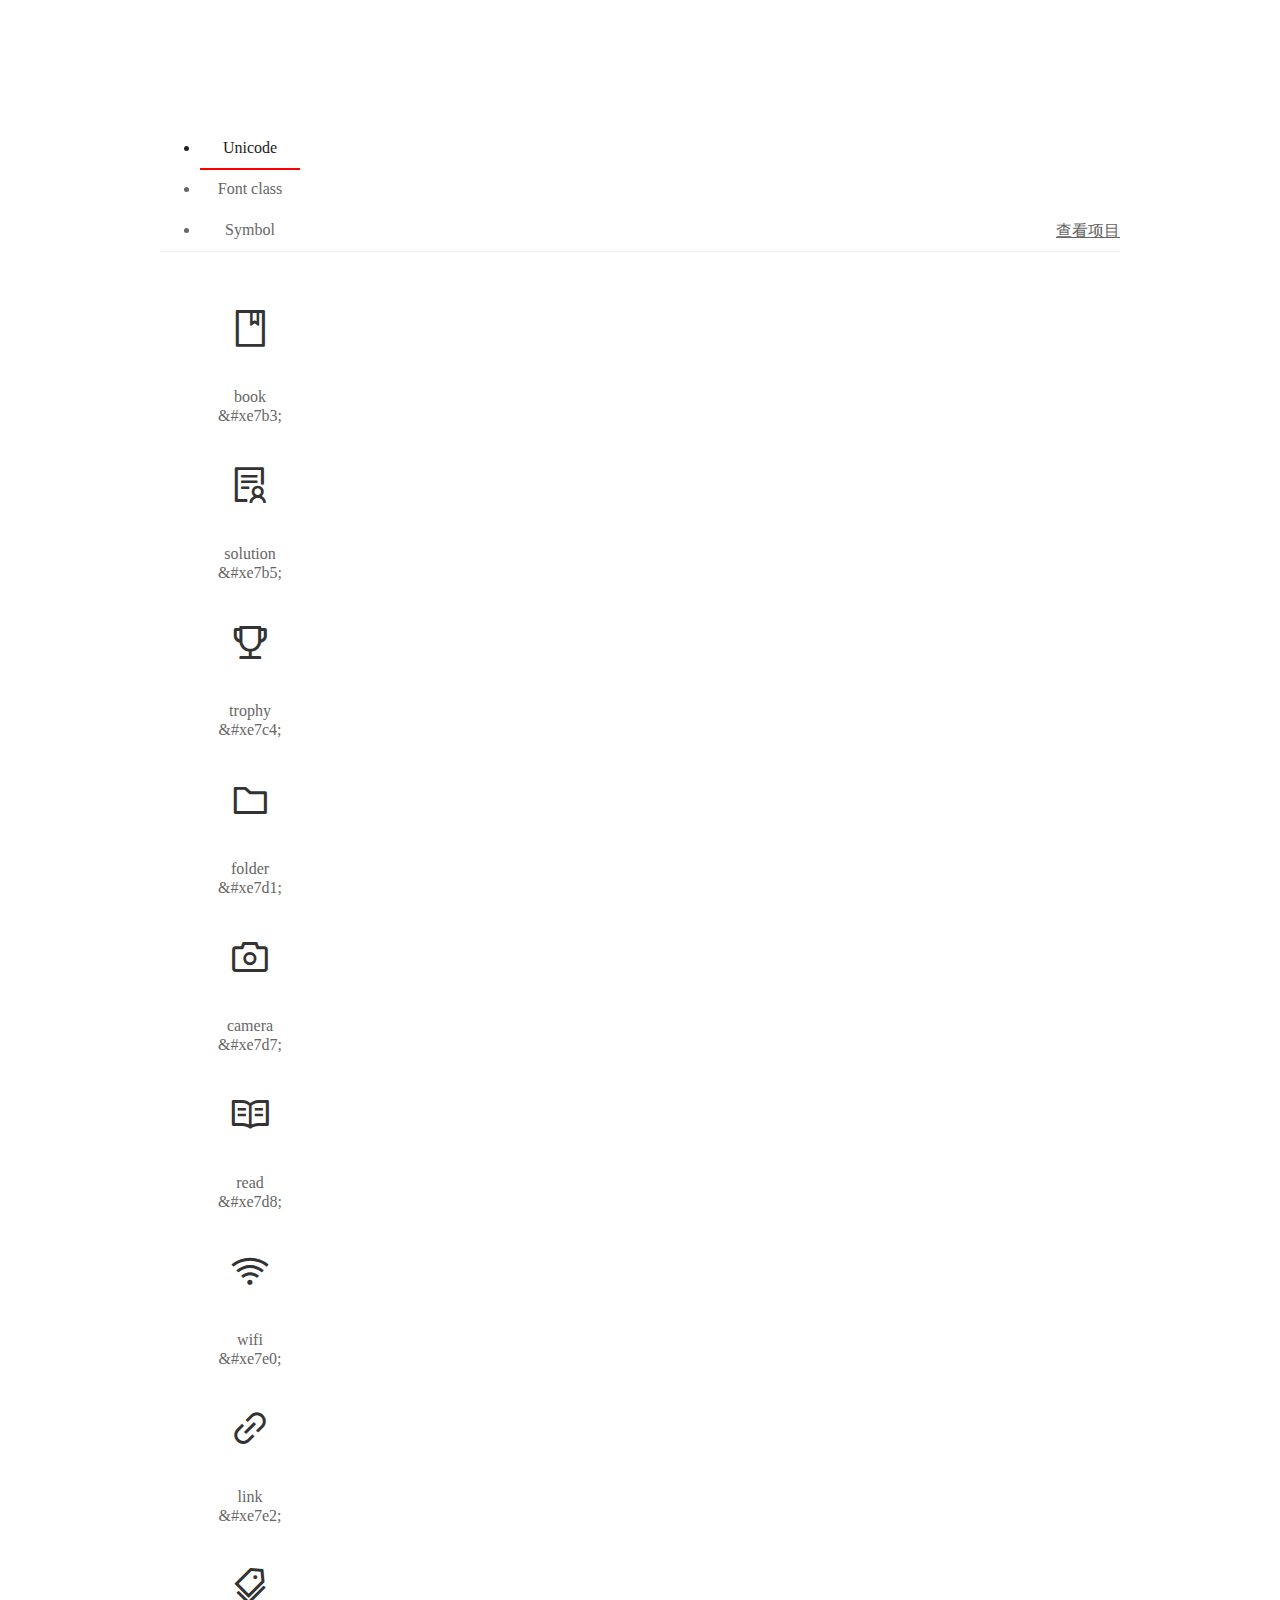
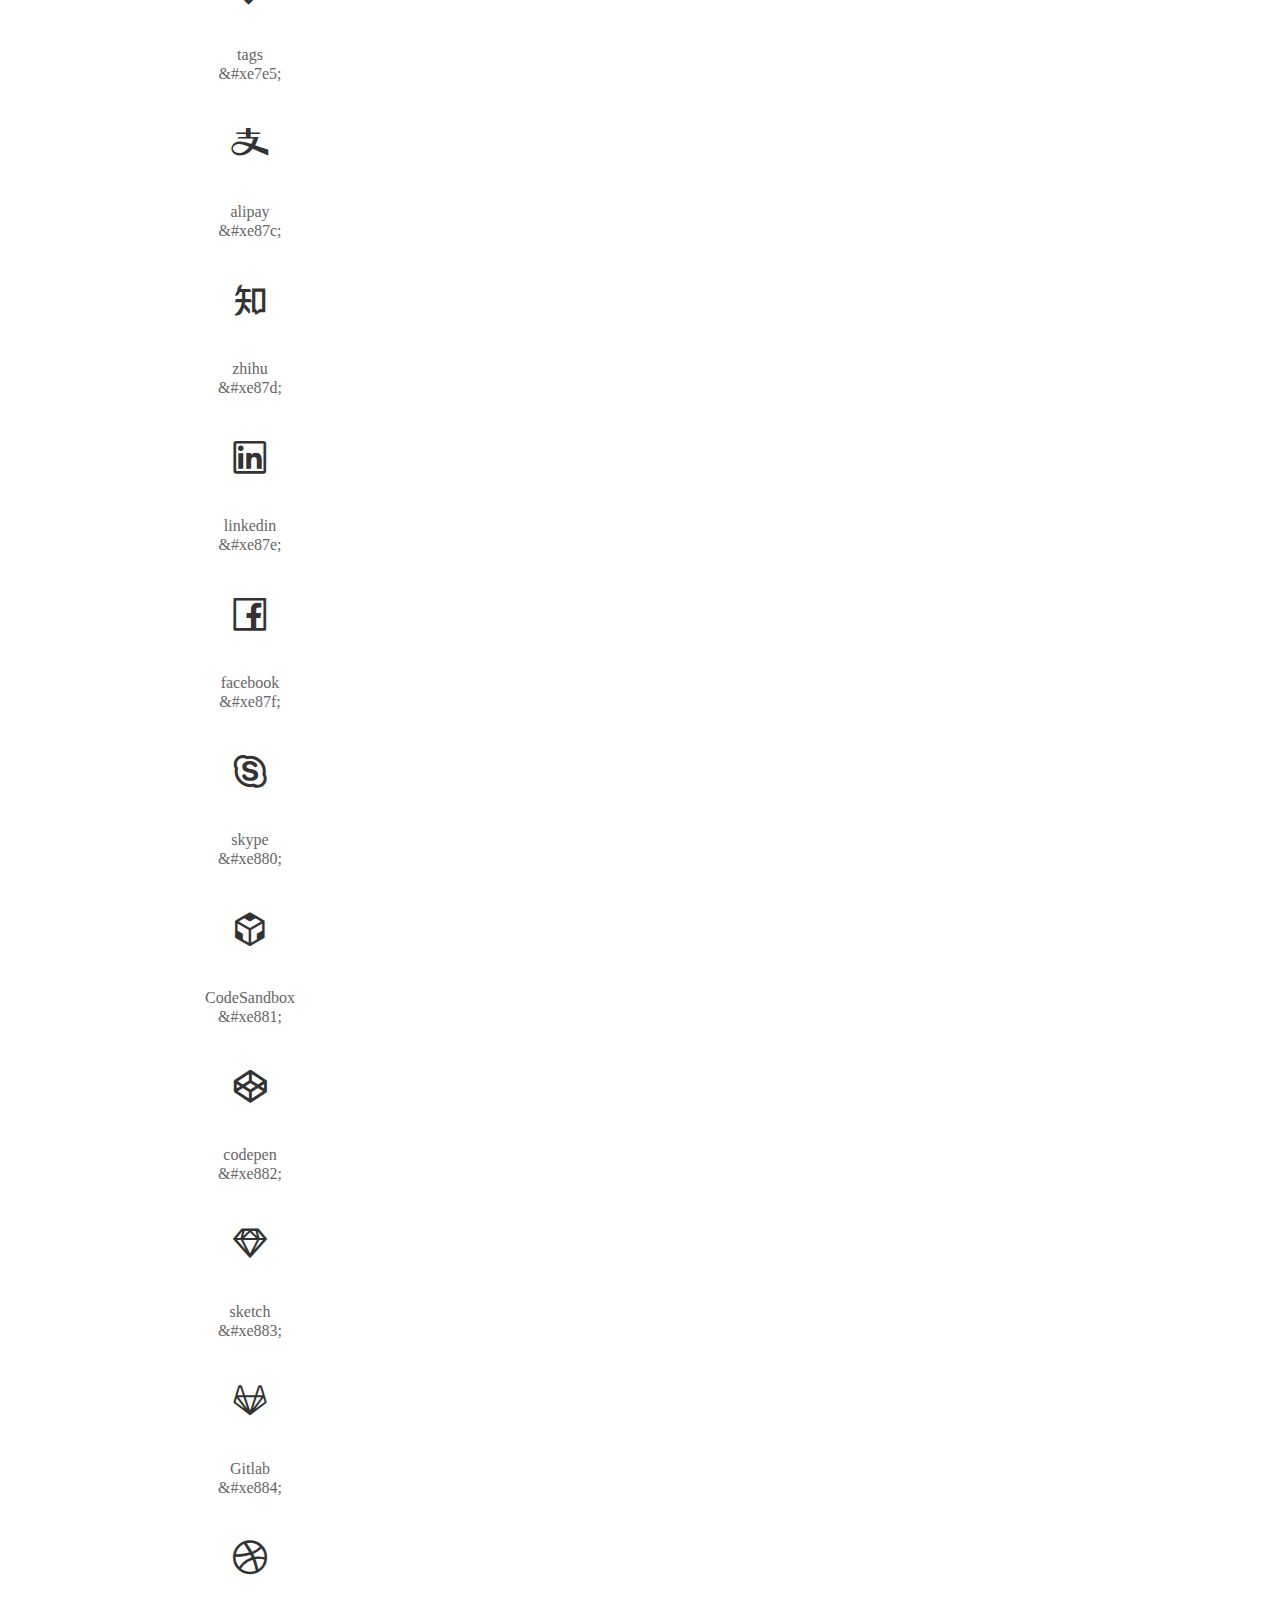
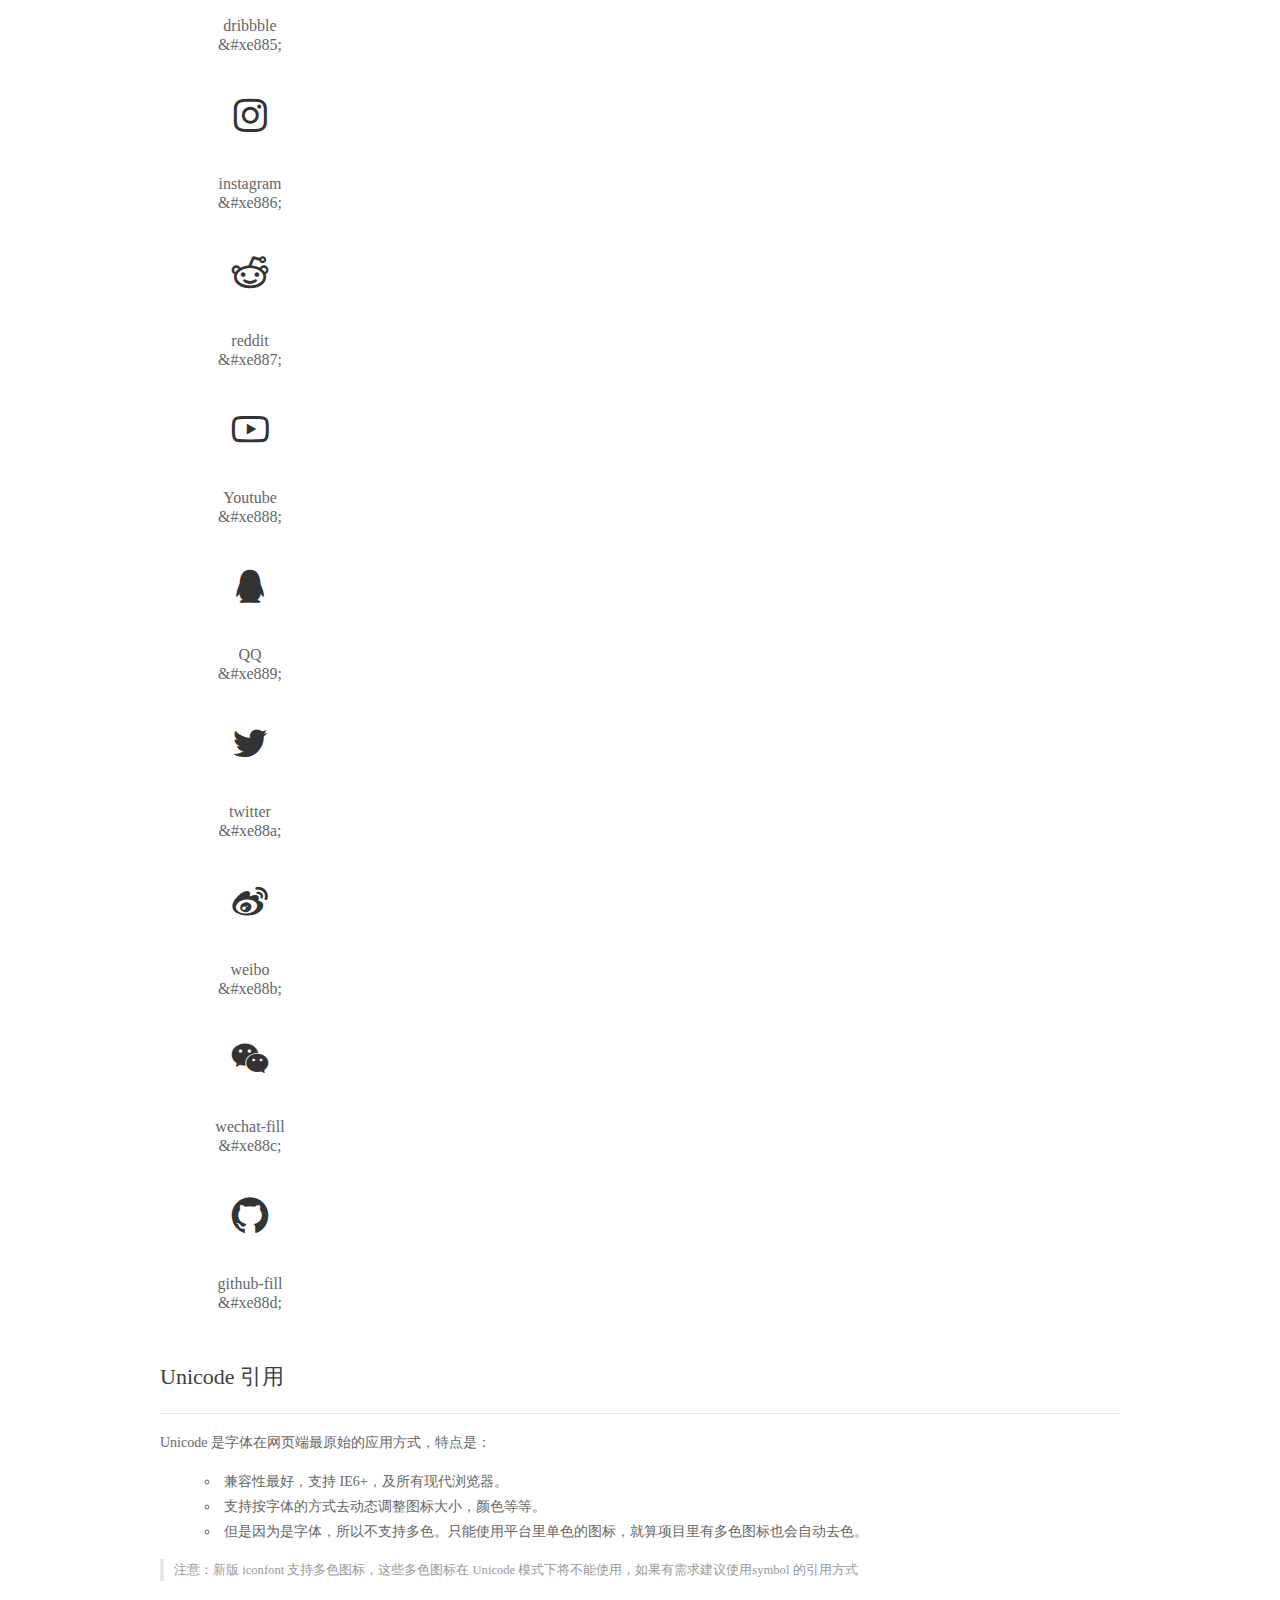
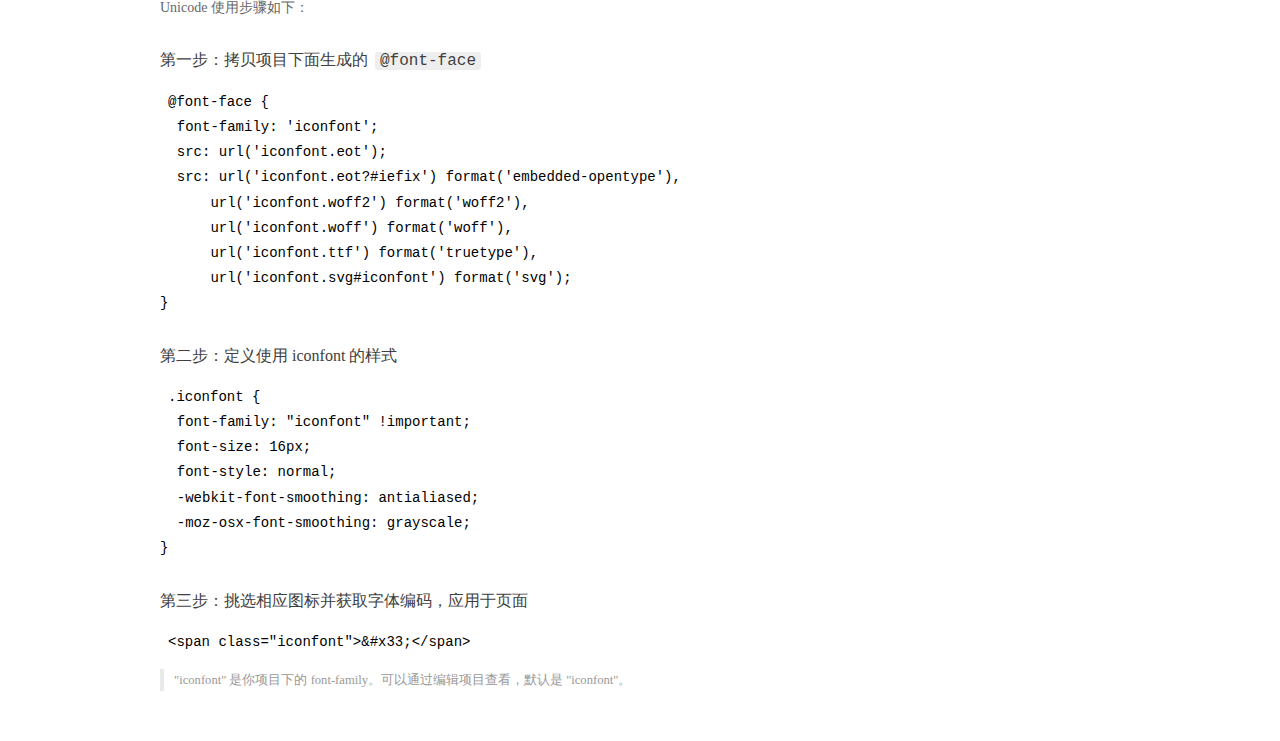
<file: fonts/iconfont/demo_index.html>
<!DOCTYPE html>
<html>
<head><meta name="generator" content="Hexo 3.9.0">
  <meta charset="utf-8">
  <title>IconFont Demo</title>
  <link rel="shortcut icon" href="https://gtms04.alicdn.com/tps/i4/TB1_oz6GVXXXXaFXpXXJDFnIXXX-64-64.ico" type="image/x-icon">
  <link rel="stylesheet" href="https://g.alicdn.com/thx/cube/1.3.2/cube.min.css">
  <link rel="stylesheet" href="demo.css">
  <link rel="stylesheet" href="iconfont.css">
  <script src="iconfont.js"></script>
  <!-- jQuery -->
  <script src="https://a1.alicdn.com/oss/uploads/2018/12/26/7bfddb60-08e8-11e9-9b04-53e73bb6408b.js"></script>
  <!-- 代码高亮 -->
  <script src="https://a1.alicdn.com/oss/uploads/2018/12/26/a3f714d0-08e6-11e9-8a15-ebf944d7534c.js"></script>
</head>
<body>
  <div class="main">
    <h1 class="logo"><a href="https://www.iconfont.cn/" title="iconfont 首页" target="_blank">&#xe86b;</a></h1>
    <div class="nav-tabs">
      <ul id="tabs" class="dib-box">
        <li class="dib active"><span>Unicode</span></li>
        <li class="dib"><span>Font class</span></li>
        <li class="dib"><span>Symbol</span></li>
      </ul>
      
      <a href="https://www.iconfont.cn/manage/index?manage_type=myprojects&projectId=1232073" target="_blank" class="nav-more">查看项目</a>
      
    </div>
    <div class="tab-container">
      <div class="content unicode" style="display: block;">
          <ul class="icon_lists dib-box">
          
            <li class="dib">
              <span class="icon iconfont">&#xe7b3;</span>
                <div class="name">book</div>
                <div class="code-name">&amp;#xe7b3;</div>
              </li>
          
            <li class="dib">
              <span class="icon iconfont">&#xe7b5;</span>
                <div class="name">solution</div>
                <div class="code-name">&amp;#xe7b5;</div>
              </li>
          
            <li class="dib">
              <span class="icon iconfont">&#xe7c4;</span>
                <div class="name">trophy</div>
                <div class="code-name">&amp;#xe7c4;</div>
              </li>
          
            <li class="dib">
              <span class="icon iconfont">&#xe7d1;</span>
                <div class="name">folder</div>
                <div class="code-name">&amp;#xe7d1;</div>
              </li>
          
            <li class="dib">
              <span class="icon iconfont">&#xe7d7;</span>
                <div class="name">camera</div>
                <div class="code-name">&amp;#xe7d7;</div>
              </li>
          
            <li class="dib">
              <span class="icon iconfont">&#xe7d8;</span>
                <div class="name">read</div>
                <div class="code-name">&amp;#xe7d8;</div>
              </li>
          
            <li class="dib">
              <span class="icon iconfont">&#xe7e0;</span>
                <div class="name">wifi</div>
                <div class="code-name">&amp;#xe7e0;</div>
              </li>
          
            <li class="dib">
              <span class="icon iconfont">&#xe7e2;</span>
                <div class="name">link</div>
                <div class="code-name">&amp;#xe7e2;</div>
              </li>
          
            <li class="dib">
              <span class="icon iconfont">&#xe7e5;</span>
                <div class="name">tags</div>
                <div class="code-name">&amp;#xe7e5;</div>
              </li>
          
            <li class="dib">
              <span class="icon iconfont">&#xe87c;</span>
                <div class="name">alipay</div>
                <div class="code-name">&amp;#xe87c;</div>
              </li>
          
            <li class="dib">
              <span class="icon iconfont">&#xe87d;</span>
                <div class="name">zhihu</div>
                <div class="code-name">&amp;#xe87d;</div>
              </li>
          
            <li class="dib">
              <span class="icon iconfont">&#xe87e;</span>
                <div class="name">linkedin</div>
                <div class="code-name">&amp;#xe87e;</div>
              </li>
          
            <li class="dib">
              <span class="icon iconfont">&#xe87f;</span>
                <div class="name">facebook</div>
                <div class="code-name">&amp;#xe87f;</div>
              </li>
          
            <li class="dib">
              <span class="icon iconfont">&#xe880;</span>
                <div class="name">skype</div>
                <div class="code-name">&amp;#xe880;</div>
              </li>
          
            <li class="dib">
              <span class="icon iconfont">&#xe881;</span>
                <div class="name">CodeSandbox</div>
                <div class="code-name">&amp;#xe881;</div>
              </li>
          
            <li class="dib">
              <span class="icon iconfont">&#xe882;</span>
                <div class="name">codepen</div>
                <div class="code-name">&amp;#xe882;</div>
              </li>
          
            <li class="dib">
              <span class="icon iconfont">&#xe883;</span>
                <div class="name">sketch</div>
                <div class="code-name">&amp;#xe883;</div>
              </li>
          
            <li class="dib">
              <span class="icon iconfont">&#xe884;</span>
                <div class="name">Gitlab</div>
                <div class="code-name">&amp;#xe884;</div>
              </li>
          
            <li class="dib">
              <span class="icon iconfont">&#xe885;</span>
                <div class="name">dribbble</div>
                <div class="code-name">&amp;#xe885;</div>
              </li>
          
            <li class="dib">
              <span class="icon iconfont">&#xe886;</span>
                <div class="name">instagram</div>
                <div class="code-name">&amp;#xe886;</div>
              </li>
          
            <li class="dib">
              <span class="icon iconfont">&#xe887;</span>
                <div class="name">reddit</div>
                <div class="code-name">&amp;#xe887;</div>
              </li>
          
            <li class="dib">
              <span class="icon iconfont">&#xe888;</span>
                <div class="name">Youtube</div>
                <div class="code-name">&amp;#xe888;</div>
              </li>
          
            <li class="dib">
              <span class="icon iconfont">&#xe889;</span>
                <div class="name">QQ</div>
                <div class="code-name">&amp;#xe889;</div>
              </li>
          
            <li class="dib">
              <span class="icon iconfont">&#xe88a;</span>
                <div class="name">twitter</div>
                <div class="code-name">&amp;#xe88a;</div>
              </li>
          
            <li class="dib">
              <span class="icon iconfont">&#xe88b;</span>
                <div class="name">weibo</div>
                <div class="code-name">&amp;#xe88b;</div>
              </li>
          
            <li class="dib">
              <span class="icon iconfont">&#xe88c;</span>
                <div class="name">wechat-fill</div>
                <div class="code-name">&amp;#xe88c;</div>
              </li>
          
            <li class="dib">
              <span class="icon iconfont">&#xe88d;</span>
                <div class="name">github-fill</div>
                <div class="code-name">&amp;#xe88d;</div>
              </li>
          
          </ul>
          <div class="article markdown">
          <h2 id="unicode-">Unicode 引用</h2>
          <hr>

          <p>Unicode 是字体在网页端最原始的应用方式，特点是：</p>
          <ul>
            <li>兼容性最好，支持 IE6+，及所有现代浏览器。</li>
            <li>支持按字体的方式去动态调整图标大小，颜色等等。</li>
            <li>但是因为是字体，所以不支持多色。只能使用平台里单色的图标，就算项目里有多色图标也会自动去色。</li>
          </ul>
          <blockquote>
            <p>注意：新版 iconfont 支持多色图标，这些多色图标在 Unicode 模式下将不能使用，如果有需求建议使用symbol 的引用方式</p>
          </blockquote>
          <p>Unicode 使用步骤如下：</p>
          <h3 id="-font-face">第一步：拷贝项目下面生成的 <code>@font-face</code></h3>
<pre><code class="language-css">@font-face {
  font-family: 'iconfont';
  src: url('iconfont.eot');
  src: url('iconfont.eot?#iefix') format('embedded-opentype'),
      url('iconfont.woff2') format('woff2'),
      url('iconfont.woff') format('woff'),
      url('iconfont.ttf') format('truetype'),
      url('iconfont.svg#iconfont') format('svg');
}
</code></pre>
          <h3 id="-iconfont-">第二步：定义使用 iconfont 的样式</h3>
<pre><code class="language-css">.iconfont {
  font-family: "iconfont" !important;
  font-size: 16px;
  font-style: normal;
  -webkit-font-smoothing: antialiased;
  -moz-osx-font-smoothing: grayscale;
}
</code></pre>
          <h3 id="-">第三步：挑选相应图标并获取字体编码，应用于页面</h3>
<pre>
<code class="language-html">&lt;span class="iconfont"&gt;&amp;#x33;&lt;/span&gt;
</code></pre>
          <blockquote>
            <p>"iconfont" 是你项目下的 font-family。可以通过编辑项目查看，默认是 "iconfont"。</p>
          </blockquote>
          </div>
      </div>
      <div class="content font-class">
        <ul class="icon_lists dib-box">
          
          <li class="dib">
            <span class="icon iconfont icon-publish"></span>
            <div class="name">
              book
            </div>
            <div class="code-name">.icon-publish
            </div>
          </li>
          
          <li class="dib">
            <span class="icon iconfont icon-resume"></span>
            <div class="name">
              solution
            </div>
            <div class="code-name">.icon-resume
            </div>
          </li>
          
          <li class="dib">
            <span class="icon iconfont icon-trophy"></span>
            <div class="name">
              trophy
            </div>
            <div class="code-name">.icon-trophy
            </div>
          </li>
          
          <li class="dib">
            <span class="icon iconfont icon-category"></span>
            <div class="name">
              folder
            </div>
            <div class="code-name">.icon-category
            </div>
          </li>
          
          <li class="dib">
            <span class="icon iconfont icon-gallary"></span>
            <div class="name">
              camera
            </div>
            <div class="code-name">.icon-gallary
            </div>
          </li>
          
          <li class="dib">
            <span class="icon iconfont icon-blog"></span>
            <div class="name">
              read
            </div>
            <div class="code-name">.icon-blog
            </div>
          </li>
          
          <li class="dib">
            <span class="icon iconfont icon-rss"></span>
            <div class="name">
              wifi
            </div>
            <div class="code-name">.icon-rss
            </div>
          </li>
          
          <li class="dib">
            <span class="icon iconfont icon-link"></span>
            <div class="name">
              link
            </div>
            <div class="code-name">.icon-link
            </div>
          </li>
          
          <li class="dib">
            <span class="icon iconfont icon-tags"></span>
            <div class="name">
              tags
            </div>
            <div class="code-name">.icon-tags
            </div>
          </li>
          
          <li class="dib">
            <span class="icon iconfont icon-alipay"></span>
            <div class="name">
              alipay
            </div>
            <div class="code-name">.icon-alipay
            </div>
          </li>
          
          <li class="dib">
            <span class="icon iconfont icon-zhihu"></span>
            <div class="name">
              zhihu
            </div>
            <div class="code-name">.icon-zhihu
            </div>
          </li>
          
          <li class="dib">
            <span class="icon iconfont icon-linkedin"></span>
            <div class="name">
              linkedin
            </div>
            <div class="code-name">.icon-linkedin
            </div>
          </li>
          
          <li class="dib">
            <span class="icon iconfont icon-facebook"></span>
            <div class="name">
              facebook
            </div>
            <div class="code-name">.icon-facebook
            </div>
          </li>
          
          <li class="dib">
            <span class="icon iconfont icon-skype"></span>
            <div class="name">
              skype
            </div>
            <div class="code-name">.icon-skype
            </div>
          </li>
          
          <li class="dib">
            <span class="icon iconfont icon-codesandbox"></span>
            <div class="name">
              CodeSandbox
            </div>
            <div class="code-name">.icon-codesandbox
            </div>
          </li>
          
          <li class="dib">
            <span class="icon iconfont icon-codepen"></span>
            <div class="name">
              codepen
            </div>
            <div class="code-name">.icon-codepen
            </div>
          </li>
          
          <li class="dib">
            <span class="icon iconfont icon-sketch"></span>
            <div class="name">
              sketch
            </div>
            <div class="code-name">.icon-sketch
            </div>
          </li>
          
          <li class="dib">
            <span class="icon iconfont icon-gitlab"></span>
            <div class="name">
              Gitlab
            </div>
            <div class="code-name">.icon-gitlab
            </div>
          </li>
          
          <li class="dib">
            <span class="icon iconfont icon-dribbble"></span>
            <div class="name">
              dribbble
            </div>
            <div class="code-name">.icon-dribbble
            </div>
          </li>
          
          <li class="dib">
            <span class="icon iconfont icon-instagram"></span>
            <div class="name">
              instagram
            </div>
            <div class="code-name">.icon-instagram
            </div>
          </li>
          
          <li class="dib">
            <span class="icon iconfont icon-reddit"></span>
            <div class="name">
              reddit
            </div>
            <div class="code-name">.icon-reddit
            </div>
          </li>
          
          <li class="dib">
            <span class="icon iconfont icon-youtube"></span>
            <div class="name">
              Youtube
            </div>
            <div class="code-name">.icon-youtube
            </div>
          </li>
          
          <li class="dib">
            <span class="icon iconfont icon-qq"></span>
            <div class="name">
              QQ
            </div>
            <div class="code-name">.icon-qq
            </div>
          </li>
          
          <li class="dib">
            <span class="icon iconfont icon-twitter"></span>
            <div class="name">
              twitter
            </div>
            <div class="code-name">.icon-twitter
            </div>
          </li>
          
          <li class="dib">
            <span class="icon iconfont icon-weibo"></span>
            <div class="name">
              weibo
            </div>
            <div class="code-name">.icon-weibo
            </div>
          </li>
          
          <li class="dib">
            <span class="icon iconfont icon-wechat"></span>
            <div class="name">
              wechat-fill
            </div>
            <div class="code-name">.icon-wechat
            </div>
          </li>
          
          <li class="dib">
            <span class="icon iconfont icon-github"></span>
            <div class="name">
              github-fill
            </div>
            <div class="code-name">.icon-github
            </div>
          </li>
          
        </ul>
        <div class="article markdown">
        <h2 id="font-class-">font-class 引用</h2>
        <hr>

        <p>font-class 是 Unicode 使用方式的一种变种，主要是解决 Unicode 书写不直观，语意不明确的问题。</p>
        <p>与 Unicode 使用方式相比，具有如下特点：</p>
        <ul>
          <li>兼容性良好，支持 IE8+，及所有现代浏览器。</li>
          <li>相比于 Unicode 语意明确，书写更直观。可以很容易分辨这个 icon 是什么。</li>
          <li>因为使用 class 来定义图标，所以当要替换图标时，只需要修改 class 里面的 Unicode 引用。</li>
          <li>不过因为本质上还是使用的字体，所以多色图标还是不支持的。</li>
        </ul>
        <p>使用步骤如下：</p>
        <h3 id="-fontclass-">第一步：引入项目下面生成的 fontclass 代码：</h3>
<pre><code class="language-html">&lt;link rel="stylesheet" href="./iconfont.css"&gt;
</code></pre>
        <h3 id="-">第二步：挑选相应图标并获取类名，应用于页面：</h3>
<pre><code class="language-html">&lt;span class="iconfont icon-xxx"&gt;&lt;/span&gt;
</code></pre>
        <blockquote>
          <p>"
            iconfont" 是你项目下的 font-family。可以通过编辑项目查看，默认是 "iconfont"。</p>
        </blockquote>
      </div>
      </div>
      <div class="content symbol">
          <ul class="icon_lists dib-box">
          
            <li class="dib">
                <svg class="icon svg-icon" aria-hidden="true">
                  <use xlink:href="#icon-publish"/>
                </svg>
                <div class="name">book</div>
                <div class="code-name">#icon-publish</div>
            </li>
          
            <li class="dib">
                <svg class="icon svg-icon" aria-hidden="true">
                  <use xlink:href="#icon-resume"/>
                </svg>
                <div class="name">solution</div>
                <div class="code-name">#icon-resume</div>
            </li>
          
            <li class="dib">
                <svg class="icon svg-icon" aria-hidden="true">
                  <use xlink:href="#icon-trophy"/>
                </svg>
                <div class="name">trophy</div>
                <div class="code-name">#icon-trophy</div>
            </li>
          
            <li class="dib">
                <svg class="icon svg-icon" aria-hidden="true">
                  <use xlink:href="#icon-category"/>
                </svg>
                <div class="name">folder</div>
                <div class="code-name">#icon-category</div>
            </li>
          
            <li class="dib">
                <svg class="icon svg-icon" aria-hidden="true">
                  <use xlink:href="#icon-gallary"/>
                </svg>
                <div class="name">camera</div>
                <div class="code-name">#icon-gallary</div>
            </li>
          
            <li class="dib">
                <svg class="icon svg-icon" aria-hidden="true">
                  <use xlink:href="#icon-blog"/>
                </svg>
                <div class="name">read</div>
                <div class="code-name">#icon-blog</div>
            </li>
          
            <li class="dib">
                <svg class="icon svg-icon" aria-hidden="true">
                  <use xlink:href="#icon-rss"/>
                </svg>
                <div class="name">wifi</div>
                <div class="code-name">#icon-rss</div>
            </li>
          
            <li class="dib">
                <svg class="icon svg-icon" aria-hidden="true">
                  <use xlink:href="#icon-link"/>
                </svg>
                <div class="name">link</div>
                <div class="code-name">#icon-link</div>
            </li>
          
            <li class="dib">
                <svg class="icon svg-icon" aria-hidden="true">
                  <use xlink:href="#icon-tags"/>
                </svg>
                <div class="name">tags</div>
                <div class="code-name">#icon-tags</div>
            </li>
          
            <li class="dib">
                <svg class="icon svg-icon" aria-hidden="true">
                  <use xlink:href="#icon-alipay"/>
                </svg>
                <div class="name">alipay</div>
                <div class="code-name">#icon-alipay</div>
            </li>
          
            <li class="dib">
                <svg class="icon svg-icon" aria-hidden="true">
                  <use xlink:href="#icon-zhihu"/>
                </svg>
                <div class="name">zhihu</div>
                <div class="code-name">#icon-zhihu</div>
            </li>
          
            <li class="dib">
                <svg class="icon svg-icon" aria-hidden="true">
                  <use xlink:href="#icon-linkedin"/>
                </svg>
                <div class="name">linkedin</div>
                <div class="code-name">#icon-linkedin</div>
            </li>
          
            <li class="dib">
                <svg class="icon svg-icon" aria-hidden="true">
                  <use xlink:href="#icon-facebook"/>
                </svg>
                <div class="name">facebook</div>
                <div class="code-name">#icon-facebook</div>
            </li>
          
            <li class="dib">
                <svg class="icon svg-icon" aria-hidden="true">
                  <use xlink:href="#icon-skype"/>
                </svg>
                <div class="name">skype</div>
                <div class="code-name">#icon-skype</div>
            </li>
          
            <li class="dib">
                <svg class="icon svg-icon" aria-hidden="true">
                  <use xlink:href="#icon-codesandbox"/>
                </svg>
                <div class="name">CodeSandbox</div>
                <div class="code-name">#icon-codesandbox</div>
            </li>
          
            <li class="dib">
                <svg class="icon svg-icon" aria-hidden="true">
                  <use xlink:href="#icon-codepen"/>
                </svg>
                <div class="name">codepen</div>
                <div class="code-name">#icon-codepen</div>
            </li>
          
            <li class="dib">
                <svg class="icon svg-icon" aria-hidden="true">
                  <use xlink:href="#icon-sketch"/>
                </svg>
                <div class="name">sketch</div>
                <div class="code-name">#icon-sketch</div>
            </li>
          
            <li class="dib">
                <svg class="icon svg-icon" aria-hidden="true">
                  <use xlink:href="#icon-gitlab"/>
                </svg>
                <div class="name">Gitlab</div>
                <div class="code-name">#icon-gitlab</div>
            </li>
          
            <li class="dib">
                <svg class="icon svg-icon" aria-hidden="true">
                  <use xlink:href="#icon-dribbble"/>
                </svg>
                <div class="name">dribbble</div>
                <div class="code-name">#icon-dribbble</div>
            </li>
          
            <li class="dib">
                <svg class="icon svg-icon" aria-hidden="true">
                  <use xlink:href="#icon-instagram"/>
                </svg>
                <div class="name">instagram</div>
                <div class="code-name">#icon-instagram</div>
            </li>
          
            <li class="dib">
                <svg class="icon svg-icon" aria-hidden="true">
                  <use xlink:href="#icon-reddit"/>
                </svg>
                <div class="name">reddit</div>
                <div class="code-name">#icon-reddit</div>
            </li>
          
            <li class="dib">
                <svg class="icon svg-icon" aria-hidden="true">
                  <use xlink:href="#icon-youtube"/>
                </svg>
                <div class="name">Youtube</div>
                <div class="code-name">#icon-youtube</div>
            </li>
          
            <li class="dib">
                <svg class="icon svg-icon" aria-hidden="true">
                  <use xlink:href="#icon-qq"/>
                </svg>
                <div class="name">QQ</div>
                <div class="code-name">#icon-qq</div>
            </li>
          
            <li class="dib">
                <svg class="icon svg-icon" aria-hidden="true">
                  <use xlink:href="#icon-twitter"/>
                </svg>
                <div class="name">twitter</div>
                <div class="code-name">#icon-twitter</div>
            </li>
          
            <li class="dib">
                <svg class="icon svg-icon" aria-hidden="true">
                  <use xlink:href="#icon-weibo"/>
                </svg>
                <div class="name">weibo</div>
                <div class="code-name">#icon-weibo</div>
            </li>
          
            <li class="dib">
                <svg class="icon svg-icon" aria-hidden="true">
                  <use xlink:href="#icon-wechat"/>
                </svg>
                <div class="name">wechat-fill</div>
                <div class="code-name">#icon-wechat</div>
            </li>
          
            <li class="dib">
                <svg class="icon svg-icon" aria-hidden="true">
                  <use xlink:href="#icon-github"/>
                </svg>
                <div class="name">github-fill</div>
                <div class="code-name">#icon-github</div>
            </li>
          
          </ul>
          <div class="article markdown">
          <h2 id="symbol-">Symbol 引用</h2>
          <hr>

          <p>这是一种全新的使用方式，应该说这才是未来的主流，也是平台目前推荐的用法。相关介绍可以参考这篇<a href>文章</a>
            这种用法其实是做了一个 SVG 的集合，与另外两种相比具有如下特点：</p>
          <ul>
            <li>支持多色图标了，不再受单色限制。</li>
            <li>通过一些技巧，支持像字体那样，通过 <code>font-size</code>, <code>color</code> 来调整样式。</li>
            <li>兼容性较差，支持 IE9+，及现代浏览器。</li>
            <li>浏览器渲染 SVG 的性能一般，还不如 png。</li>
          </ul>
          <p>使用步骤如下：</p>
          <h3 id="-symbol-">第一步：引入项目下面生成的 symbol 代码：</h3>
<pre><code class="language-html">&lt;script src="./iconfont.js"&gt;&lt;/script&gt;
</code></pre>
          <h3 id="-css-">第二步：加入通用 CSS 代码（引入一次就行）：</h3>
<pre><code class="language-html">&lt;style&gt;
.icon {
  width: 1em;
  height: 1em;
  vertical-align: -0.15em;
  fill: currentColor;
  overflow: hidden;
}
&lt;/style&gt;
</code></pre>
          <h3 id="-">第三步：挑选相应图标并获取类名，应用于页面：</h3>
<pre><code class="language-html">&lt;svg class="icon" aria-hidden="true"&gt;
  &lt;use xlink:href="#icon-xxx"&gt;&lt;/use&gt;
&lt;/svg&gt;
</code></pre>
          </div>
      </div>

    </div>
  </div>
  <script>
  $(document).ready(function () {
      $('.tab-container .content:first').show()

      $('#tabs li').click(function (e) {
        var tabContent = $('.tab-container .content')
        var index = $(this).index()

        if ($(this).hasClass('active')) {
          return
        } else {
          $('#tabs li').removeClass('active')
          $(this).addClass('active')

          tabContent.hide().eq(index).fadeIn()
        }
      })
    })
  </script>
</body>
</html>
</file>
<file: fonts/iconfont/demo.css>
/* Logo 字体 */
@font-face {
  font-family: "iconfont logo";
  src: url('https://at.alicdn.com/t/font_985780_km7mi63cihi.eot?t=1545807318834');
  src: url('https://at.alicdn.com/t/font_985780_km7mi63cihi.eot?t=1545807318834#iefix') format('embedded-opentype'),
    url('https://at.alicdn.com/t/font_985780_km7mi63cihi.woff?t=1545807318834') format('woff'),
    url('https://at.alicdn.com/t/font_985780_km7mi63cihi.ttf?t=1545807318834') format('truetype'),
    url('https://at.alicdn.com/t/font_985780_km7mi63cihi.svg?t=1545807318834#iconfont') format('svg');
}

.logo {
  font-family: "iconfont logo";
  font-size: 160px;
  font-style: normal;
  -webkit-font-smoothing: antialiased;
  -moz-osx-font-smoothing: grayscale;
}

/* tabs */
.nav-tabs {
  position: relative;
}

.nav-tabs .nav-more {
  position: absolute;
  right: 0;
  bottom: 0;
  height: 42px;
  line-height: 42px;
  color: #666;
}

#tabs {
  border-bottom: 1px solid #eee;
}

#tabs li {
  cursor: pointer;
  width: 100px;
  height: 40px;
  line-height: 40px;
  text-align: center;
  font-size: 16px;
  border-bottom: 2px solid transparent;
  position: relative;
  z-index: 1;
  margin-bottom: -1px;
  color: #666;
}


#tabs .active {
  border-bottom-color: #f00;
  color: #222;
}

.tab-container .content {
  display: none;
}

/* 页面布局 */
.main {
  padding: 30px 100px;
  width: 960px;
  margin: 0 auto;
}

.main .logo {
  color: #333;
  text-align: left;
  margin-bottom: 30px;
  line-height: 1;
  height: 110px;
  margin-top: -50px;
  overflow: hidden;
  *zoom: 1;
}

.main .logo a {
  font-size: 160px;
  color: #333;
}

.helps {
  margin-top: 40px;
}

.helps pre {
  padding: 20px;
  margin: 10px 0;
  border: solid 1px #e7e1cd;
  background-color: #fffdef;
  overflow: auto;
}

.icon_lists {
  width: 100% !important;
  overflow: hidden;
  *zoom: 1;
}

.icon_lists li {
  width: 100px;
  margin-bottom: 10px;
  margin-right: 20px;
  text-align: center;
  list-style: none !important;
  cursor: default;
}

.icon_lists li .code-name {
  line-height: 1.2;
}

.icon_lists .icon {
  display: block;
  height: 100px;
  line-height: 100px;
  font-size: 42px;
  margin: 10px auto;
  color: #333;
  -webkit-transition: font-size 0.25s linear, width 0.25s linear;
  -moz-transition: font-size 0.25s linear, width 0.25s linear;
  transition: font-size 0.25s linear, width 0.25s linear;
}

.icon_lists .icon:hover {
  font-size: 100px;
}

.icon_lists .svg-icon {
  /* 通过设置 font-size 来改变图标大小 */
  width: 1em;
  /* 图标和文字相邻时，垂直对齐 */
  vertical-align: -0.15em;
  /* 通过设置 color 来改变 SVG 的颜色/fill */
  fill: currentColor;
  /* path 和 stroke 溢出 viewBox 部分在 IE 下会显示
      normalize.css 中也包含这行 */
  overflow: hidden;
}

.icon_lists li .name,
.icon_lists li .code-name {
  color: #666;
}

/* markdown 样式 */
.markdown {
  color: #666;
  font-size: 14px;
  line-height: 1.8;
}

.highlight {
  line-height: 1.5;
}

.markdown img {
  vertical-align: middle;
  max-width: 100%;
}

.markdown h1 {
  color: #404040;
  font-weight: 500;
  line-height: 40px;
  margin-bottom: 24px;
}

.markdown h2,
.markdown h3,
.markdown h4,
.markdown h5,
.markdown h6 {
  color: #404040;
  margin: 1.6em 0 0.6em 0;
  font-weight: 500;
  clear: both;
}

.markdown h1 {
  font-size: 28px;
}

.markdown h2 {
  font-size: 22px;
}

.markdown h3 {
  font-size: 16px;
}

.markdown h4 {
  font-size: 14px;
}

.markdown h5 {
  font-size: 12px;
}

.markdown h6 {
  font-size: 12px;
}

.markdown hr {
  height: 1px;
  border: 0;
  background: #e9e9e9;
  margin: 16px 0;
  clear: both;
}

.markdown p {
  margin: 1em 0;
}

.markdown>p,
.markdown>blockquote,
.markdown>.highlight,
.markdown>ol,
.markdown>ul {
  width: 80%;
}

.markdown ul>li {
  list-style: circle;
}

.markdown>ul li,
.markdown blockquote ul>li {
  margin-left: 20px;
  padding-left: 4px;
}

.markdown>ul li p,
.markdown>ol li p {
  margin: 0.6em 0;
}

.markdown ol>li {
  list-style: decimal;
}

.markdown>ol li,
.markdown blockquote ol>li {
  margin-left: 20px;
  padding-left: 4px;
}

.markdown code {
  margin: 0 3px;
  padding: 0 5px;
  background: #eee;
  border-radius: 3px;
}

.markdown strong,
.markdown b {
  font-weight: 600;
}

.markdown>table {
  border-collapse: collapse;
  border-spacing: 0px;
  empty-cells: show;
  border: 1px solid #e9e9e9;
  width: 95%;
  margin-bottom: 24px;
}

.markdown>table th {
  white-space: nowrap;
  color: #333;
  font-weight: 600;
}

.markdown>table th,
.markdown>table td {
  border: 1px solid #e9e9e9;
  padding: 8px 16px;
  text-align: left;
}

.markdown>table th {
  background: #F7F7F7;
}

.markdown blockquote {
  font-size: 90%;
  color: #999;
  border-left: 4px solid #e9e9e9;
  padding-left: 0.8em;
  margin: 1em 0;
}

.markdown blockquote p {
  margin: 0;
}

.markdown .anchor {
  opacity: 0;
  transition: opacity 0.3s ease;
  margin-left: 8px;
}

.markdown .waiting {
  color: #ccc;
}

.markdown h1:hover .anchor,
.markdown h2:hover .anchor,
.markdown h3:hover .anchor,
.markdown h4:hover .anchor,
.markdown h5:hover .anchor,
.markdown h6:hover .anchor {
  opacity: 1;
  display: inline-block;
}

.markdown>br,
.markdown>p>br {
  clear: both;
}


.hljs {
  display: block;
  background: white;
  padding: 0.5em;
  color: #333333;
  overflow-x: auto;
}

.hljs-comment,
.hljs-meta {
  color: #969896;
}

.hljs-string,
.hljs-variable,
.hljs-template-variable,
.hljs-strong,
.hljs-emphasis,
.hljs-quote {
  color: #df5000;
}

.hljs-keyword,
.hljs-selector-tag,
.hljs-type {
  color: #a71d5d;
}

.hljs-literal,
.hljs-symbol,
.hljs-bullet,
.hljs-attribute {
  color: #0086b3;
}

.hljs-section,
.hljs-name {
  color: #63a35c;
}

.hljs-tag {
  color: #333333;
}

.hljs-title,
.hljs-attr,
.hljs-selector-id,
.hljs-selector-class,
.hljs-selector-attr,
.hljs-selector-pseudo {
  color: #795da3;
}

.hljs-addition {
  color: #55a532;
  background-color: #eaffea;
}

.hljs-deletion {
  color: #bd2c00;
  background-color: #ffecec;
}

.hljs-link {
  text-decoration: underline;
}

/* 代码高亮 */
/* PrismJS 1.15.0
https://prismjs.com/download.html#themes=prism&languages=markup+css+clike+javascript */
/**
 * prism.js default theme for JavaScript, CSS and HTML
 * Based on dabblet (http://dabblet.com)
 * @author Lea Verou
 */
code[class*="language-"],
pre[class*="language-"] {
  color: black;
  background: none;
  text-shadow: 0 1px white;
  font-family: Consolas, Monaco, 'Andale Mono', 'Ubuntu Mono', monospace;
  text-align: left;
  white-space: pre;
  word-spacing: normal;
  word-break: normal;
  word-wrap: normal;
  line-height: 1.5;

  -moz-tab-size: 4;
  -o-tab-size: 4;
  tab-size: 4;

  -webkit-hyphens: none;
  -moz-hyphens: none;
  -ms-hyphens: none;
  hyphens: none;
}

pre[class*="language-"]::-moz-selection,
pre[class*="language-"] ::-moz-selection,
code[class*="language-"]::-moz-selection,
code[class*="language-"] ::-moz-selection {
  text-shadow: none;
  background: #b3d4fc;
}

pre[class*="language-"]::selection,
pre[class*="language-"] ::selection,
code[class*="language-"]::selection,
code[class*="language-"] ::selection {
  text-shadow: none;
  background: #b3d4fc;
}

@media print {

  code[class*="language-"],
  pre[class*="language-"] {
    text-shadow: none;
  }
}

/* Code blocks */
pre[class*="language-"] {
  padding: 1em;
  margin: .5em 0;
  overflow: auto;
}

:not(pre)>code[class*="language-"],
pre[class*="language-"] {
  background: #f5f2f0;
}

/* Inline code */
:not(pre)>code[class*="language-"] {
  padding: .1em;
  border-radius: .3em;
  white-space: normal;
}

.token.comment,
.token.prolog,
.token.doctype,
.token.cdata {
  color: slategray;
}

.token.punctuation {
  color: #999;
}

.namespace {
  opacity: .7;
}

.token.property,
.token.tag,
.token.boolean,
.token.number,
.token.constant,
.token.symbol,
.token.deleted {
  color: #905;
}

.token.selector,
.token.attr-name,
.token.string,
.token.char,
.token.builtin,
.token.inserted {
  color: #690;
}

.token.operator,
.token.entity,
.token.url,
.language-css .token.string,
.style .token.string {
  color: #9a6e3a;
  background: hsla(0, 0%, 100%, .5);
}

.token.atrule,
.token.attr-value,
.token.keyword {
  color: #07a;
}

.token.function,
.token.class-name {
  color: #DD4A68;
}

.token.regex,
.token.important,
.token.variable {
  color: #e90;
}

.token.important,
.token.bold {
  font-weight: bold;
}

.token.italic {
  font-style: italic;
}

.token.entity {
  cursor: help;
}
</file>
<file: fonts/iconfont/iconfont.css>
@font-face {font-family: "iconfont";
  src: url('iconfont/iconfont.eot?t=1559842184425'); /* IE9 */
  src: url('iconfont/iconfont.eot?t=1559842184425#iefix') format('embedded-opentype'), /* IE6-IE8 */
  url('[data-uri]') format('woff2'),
  url('iconfont/iconfont.woff?t=1559842184425') format('woff'),
  url('iconfont/iconfont.ttf?t=1559842184425') format('truetype'), /* chrome, firefox, opera, Safari, Android, iOS 4.2+ */
  url('iconfont/iconfont.svg?t=1559842184425#iconfont') format('svg'); /* iOS 4.1- */
}

.iconfont {
  font-family: "iconfont" !important;
  font-size: 16px;
  font-style: normal;
  -webkit-font-smoothing: antialiased;
  -moz-osx-font-smoothing: grayscale;
}

.icon-publish:before {
  content: "\e7b3";
}

.icon-resume:before {
  content: "\e7b5";
}

.icon-trophy:before {
  content: "\e7c4";
}

.icon-category:before {
  content: "\e7d1";
}

.icon-gallary:before {
  content: "\e7d7";
}

.icon-blog:before {
  content: "\e7d8";
}

.icon-rss:before {
  content: "\e7e0";
}

.icon-link:before {
  content: "\e7e2";
}

.icon-tags:before {
  content: "\e7e5";
}

.icon-alipay:before {
  content: "\e87c";
}

.icon-zhihu:before {
  content: "\e87d";
}

.icon-linkedin:before {
  content: "\e87e";
}

.icon-facebook:before {
  content: "\e87f";
}

.icon-skype:before {
  content: "\e880";
}

.icon-codesandbox:before {
  content: "\e881";
}

.icon-codepen:before {
  content: "\e882";
}

.icon-sketch:before {
  content: "\e883";
}

.icon-gitlab:before {
  content: "\e884";
}

.icon-dribbble:before {
  content: "\e885";
}

.icon-instagram:before {
  content: "\e886";
}

.icon-reddit:before {
  content: "\e887";
}

.icon-youtube:before {
  content: "\e888";
}

.icon-qq:before {
  content: "\e889";
}

.icon-twitter:before {
  content: "\e88a";
}

.icon-weibo:before {
  content: "\e88b";
}

.icon-wechat:before {
  content: "\e88c";
}

.icon-github:before {
  content: "\e88d";
}
</file>
